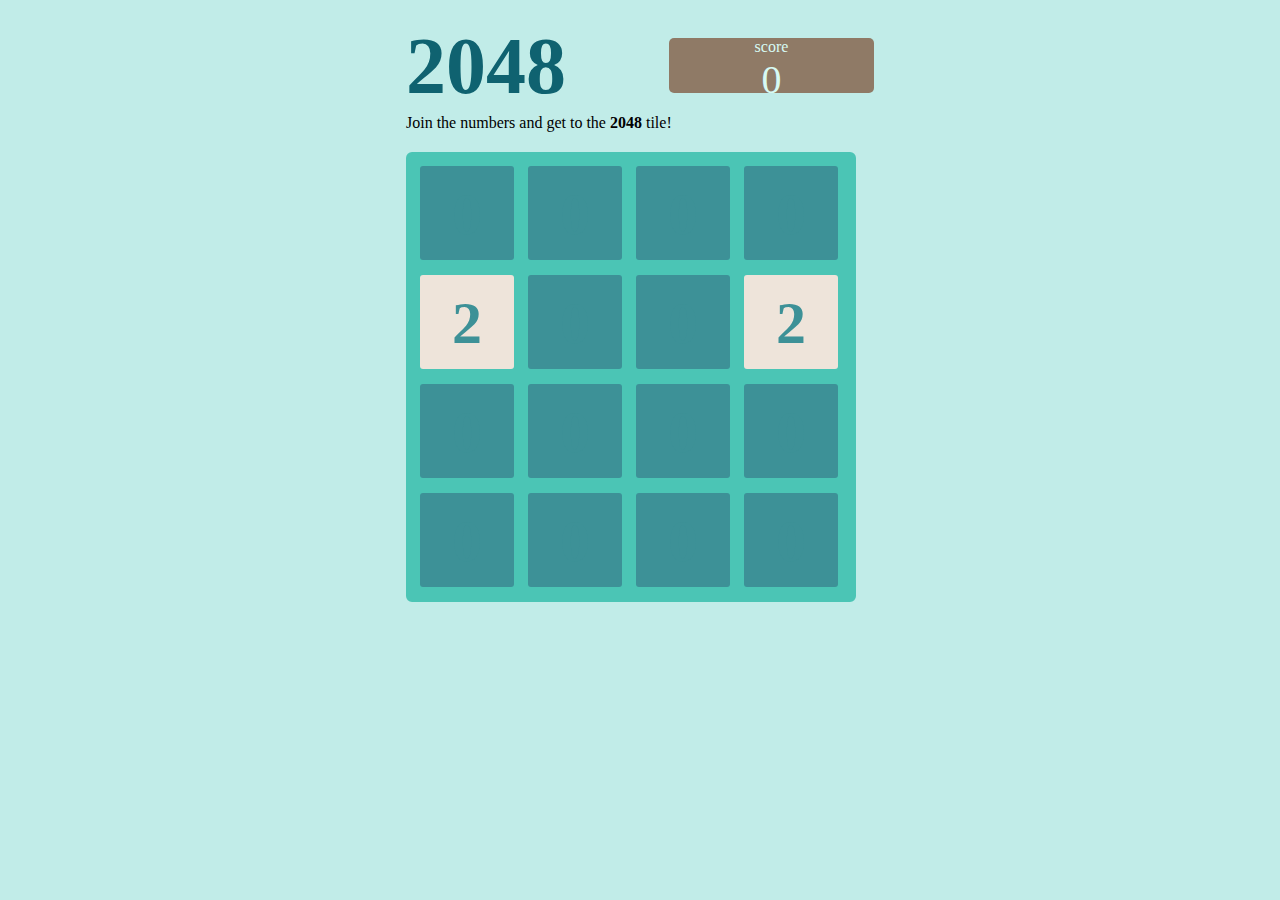
<file: game2048/index.html>
<!DOCTYPE html>
<html lang="en" dir="ltr">
  <head>
    <meta charset="utf-8">
    <title>2048</title>
    <link rel="stylesheet" href="style.css">
    <script src="apps.js" charset="utf-8"></script>
  </head>
  <body>
    
    <div class="container">
      <div class="info">
        <h1>2048</h1>
        <div class="score-container">
          <div class="score-title">score</div>
          <span id="score">0</span>
        </div>
      </div>
      <span id="result">Join the numbers and get to the <b>2048</b> tile!</span>
      <div class="grid"></div>
    </div>

  </body>
</html>
</file>
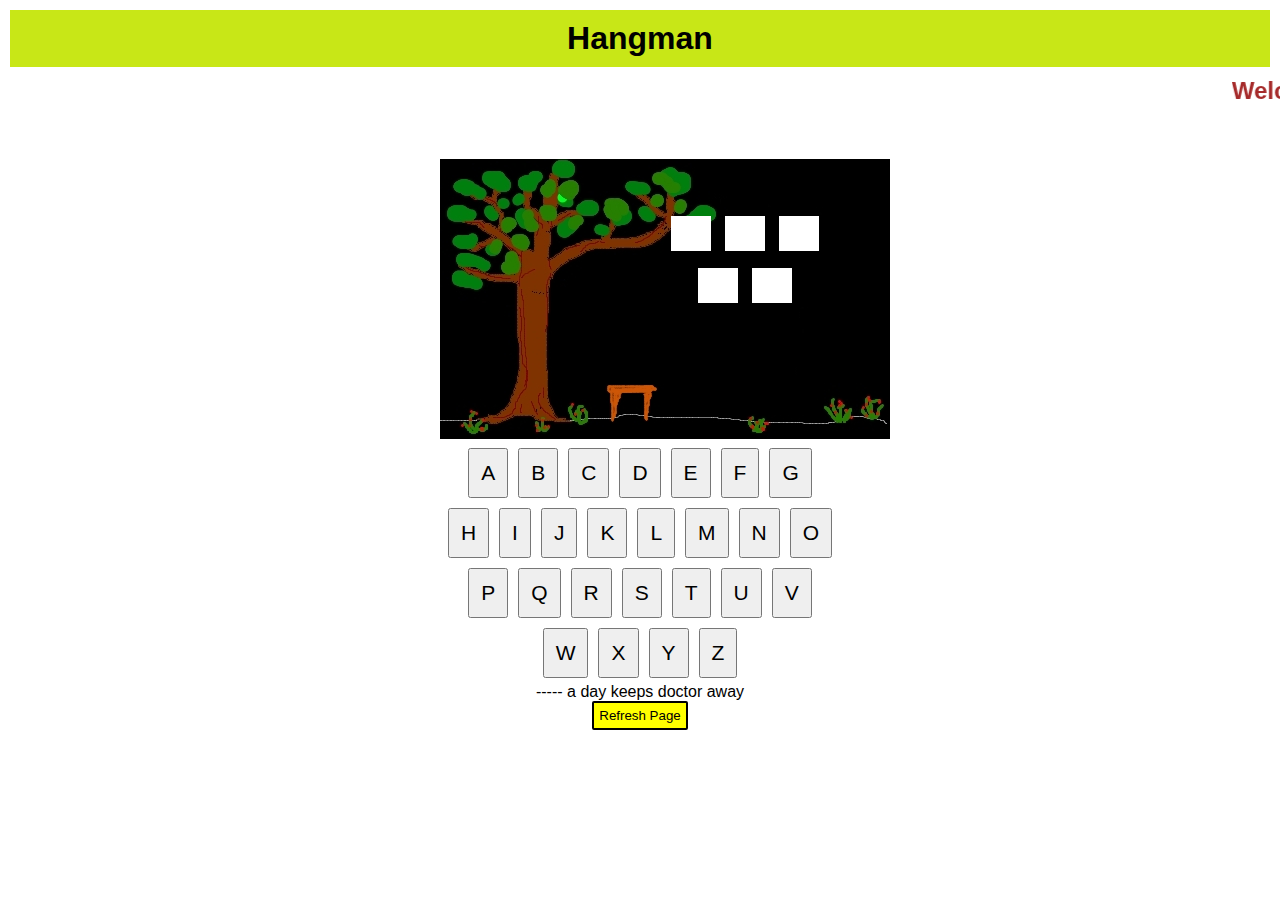
<file: javascript-hangman-game-master/index.html>
<!DOCTYPE html>
<html lang="en">

<head>
    <meta charset="UTF-8" />
    <title>Hangman Game</title>
    <link rel="stylesheet" href="app.css" />
</head>

<body>

    <div class="heading" style="padding: 10px; margin: 10px;background-color: rgb(200, 231, 23);">
        <h1 style="text-align: center;font-weight: bold;">Hangman</h1>
    </div>
    <marquee><h2 style="font-weight: bold; color:brown">Welcome to Hangman</h2></marquee><br>
   
    <div id="wrapper">
        <div id="status"><img src="images/s0.gif" alt="Current Status" id="current-status" /></div></marquee>
        <div id="inputs"></div>
        <div id="buttons"></div>
      <div id="results">
      
      </div>
        <button onClick="reload()" style="border: 2px solid black; color:black; background-color: yellow; border-radius:2px; padding:5px">Refresh Page</button>
    </div>
    <script src="app.js"></script>
</body>

</html>
</file>
<file: game2048/style.css>
body {
  background-color: #c1ece8;
  display: flex;
  justify-content: center;
  font-family: "Clear Sans", "Helvetica Neue"
}

h1 {
  font-size: 80px;
  line-height: 0.7;
  color: #0f6270;
  margin: 0px;
}

.container {
  width: 468px;
  margin-top: 30px;
}

.info {
  display: flex;
  justify-content: space-between;
  margin-bottom: 20px;
}

.grid{
  display: flex;
  flex-wrap: wrap;
  width: 436px;
  height: 436px;
  background-color: #4bc5b5;
  border: 7px solid #4bc5b5;
  border-radius: 6px;
  margin-top: 20px;
}

.grid div {
  width: 94px;
  height: 94px;
  margin: 7px;
  border-radius: 3px;
  background-color: #3d9197;
  color: #3d9197;
  font-weight: bold;
  text-align: center;
  font-size: 60px;
  line-height: 1.6;
}

.score-container {
  text-align: center;
  width: 205px;
  height: 55px;
  border-radius: 5px;
  background-color: #8f7a66;
  color: #d7faf4;
}

#score {
  font-size: 40px;
}

.score-title {
  font-size: 16px;
}
</file>
<file: javascript-hangman-game-master/app.css>
*{
    padding: 0px;
    margin: 0px;
    box-sizing: border-box;
}

body{
    font-family: -apple-system, BlinkMacSystemFont, 'Segoe UI', 
    Roboto, Oxygen, Ubuntu, Cantarell, 'Open Sans', 'Helvetica Neue', sans-serif;
}

#wrapper{
    width: 400px;
    margin: 50px auto;
    text-align: center;
}

#status{
    width: 200px;
    float: left;
}

#inputs{
    width: 190px;
    float: right;
    margin-top: 50px;
}

#inputs input{
    width: 40px;
    padding: 3px;
    margin: 7px;
    text-align: center;
    border: none;
    border-bottom: 3px solid black;
    font-size: 25px;
}

#buttons{
    clear: both;
    width: 400px;
    margin: 0px auto;
}

#buttons button{
    padding: 11px;
    margin: 5px;
    font-size: 21px;
}
#reload{
   size: 40px;
}
#btn1:hover{
    border-image-slice: fill;
    /*padding-right: 25px;*/
    background-color: yellow;
    /*font-size: 50px;*/
    transition: ease-in;
    transition-duration: 0.005;
}
#btn1:hover span:after {
    opacity: 1;
    right: 0;
    transition: ease-in;
    transition-duration: 0.005;
  }
  
.btn1:hover span {
    padding-right: 25px;
  }
</file>
